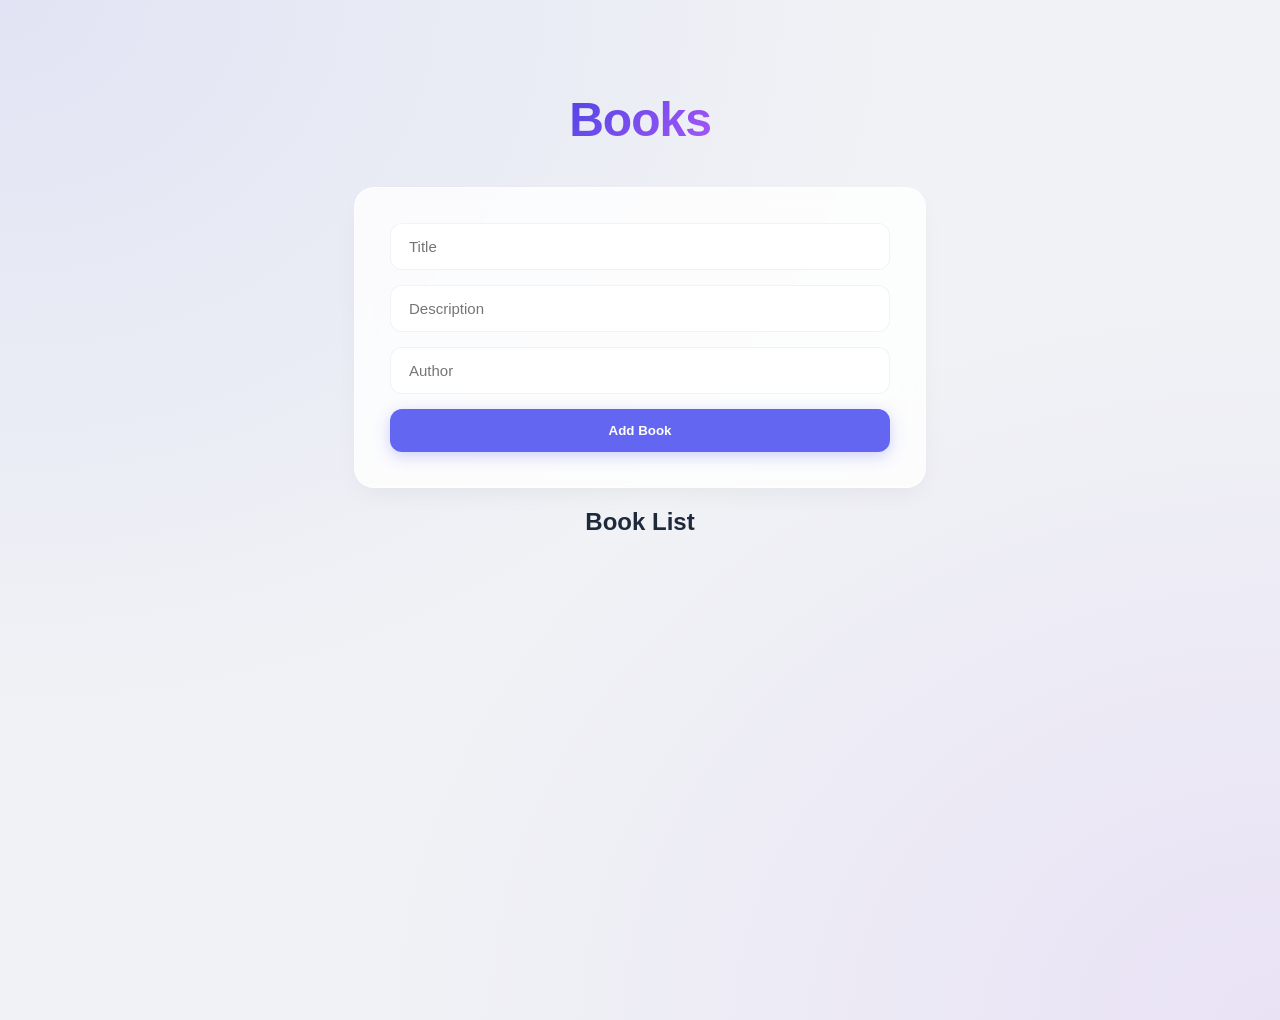
<file: target/classes/static/index.html>
<!DOCTYPE html>
<html lang="en">
<head>
    <meta charset="UTF-8">
    <link rel="stylesheet" href="style.css">

    <title>Books App</title>
</head>
<body>

<h1>Books</h1>

<form id="bookForm">
    <input type="text" id="title" placeholder="Title" required>
    <input type="text" id="description" placeholder="Description" required>
    <input type="text" id="author" placeholder="Author" required>
    <button type="submit">Add Book</button>
</form>

<h2>Book List</h2>
<ul id="bookList"></ul>

<script src="script.js"></script>
</body>
</html>
</file>
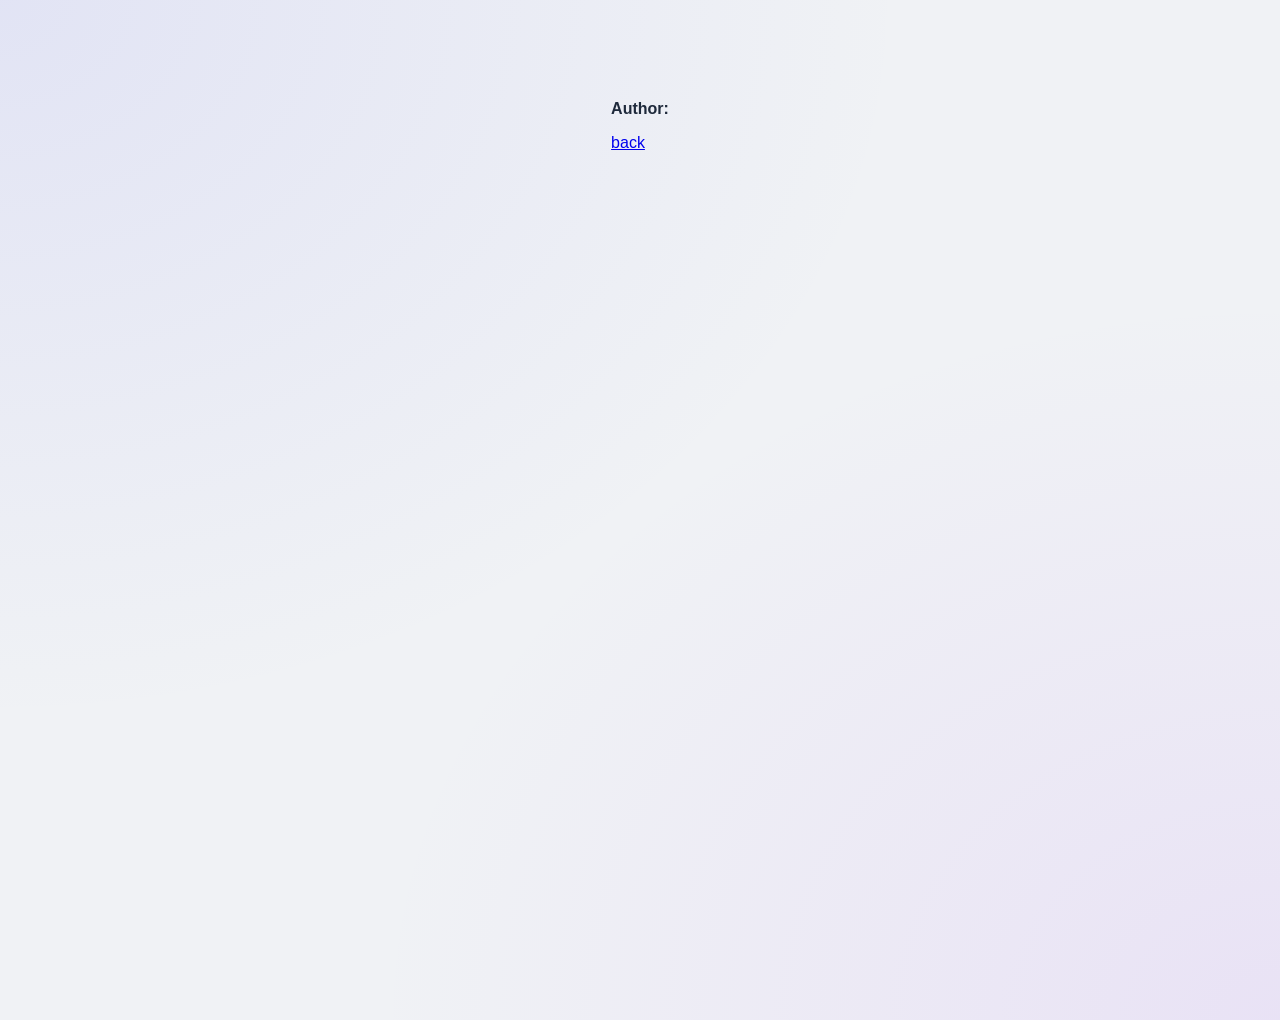
<file: target/classes/static/book.html>
<!DOCTYPE html>
<html>
<head>
    <title>Book Details</title>
    <link rel="stylesheet" href="style.css">
</head>
<body>

    <div class="book-details-container">
        <h1 id="title"></h1>

        <p>
            <b>Author:</b> <span id="author"></span>
        </p>

        <div id="description"></div>

        <a href="index.html" class="back-link">back</a>
    </div>

    <script src="book.js"></script>
</body>
</html>
</file>
<file: target/classes/static/style.css>
/* --- Об'єднані змінні --- */
:root {
    --primary: #6366f1;
    --primary-glow: rgba(99, 102, 241, 0.3);
    --danger: #ff4757;
    --bg: #f0f2f5;
    --glass: rgba(255, 255, 255, 0.8);
    --card-bg: #ffffff;
    --text-main: #1e293b;
    --text-muted: #64748b;
    --radius-lg: 20px;
    --radius-md: 12px;
    --shadow: 0 10px 25px -5px rgba(0, 0, 0, 0.05);
}

body {
    font-family: 'Plus Jakarta Sans', -apple-system, sans-serif;
    background: var(--bg);
    background-image: 
        radial-gradient(at 0% 0%, rgba(99, 102, 241, 0.1) 0px, transparent 50%),
        radial-gradient(at 100% 100%, rgba(168, 85, 247, 0.1) 0px, transparent 50%);
    color: var(--text-main);
    margin: 0;
    padding: 60px 20px;
    display: flex;
    flex-direction: column;
    align-items: center;
    min-height: 100vh;
}

h1 {
    font-size: 3rem;
    font-weight: 800;
    letter-spacing: -1px;
    background: linear-gradient(135deg, #4f46e5, #a855f7);
    -webkit-background-clip: text;
    -webkit-text-fill-color: transparent;
    margin-bottom: 40px;
}

/* --- Форма додавання (Glass Effect) --- */
#bookForm {
    background: var(--glass);
    backdrop-filter: blur(10px);
    border: 1px solid rgba(255, 255, 255, 0.5);
    padding: 35px;
    border-radius: var(--radius-lg);
    box-shadow: var(--shadow);
    width: 100%;
    max-width: 500px;
    display: flex;
    flex-direction: column;
    gap: 15px;
}

input, textarea {
    padding: 14px 18px;
    border: 1px solid rgba(0, 0, 0, 0.05);
    border-radius: var(--radius-md);
    font-size: 15px;
    background: rgba(255, 255, 255, 0.9);
    transition: all 0.3s cubic-bezier(0.4, 0, 0.2, 1);
}

input:focus, textarea:focus {
    outline: none;
    border-color: var(--primary);
    box-shadow: 0 0 0 4px var(--primary-glow);
    transform: translateY(-2px);
}

button {
    cursor: pointer;
    padding: 14px 24px;
    border: none;
    border-radius: var(--radius-md);
    font-weight: 700;
    transition: all 0.2s ease;
}

#bookForm button {
    background: var(--primary);
    color: white;
    box-shadow: 0 4px 15px var(--primary-glow);
}

#bookForm button:hover {
    filter: brightness(1.1);
    transform: scale(1.02);
}

/* --- Сітка книг --- */
#books {
    display: grid;
    grid-template-columns: repeat(auto-fill, minmax(320px, 1fr));
    gap: 25px;
    width: 100%;
    max-width: 1100px;
    margin-top: 60px;
}

.book-card {
    background: var(--card-bg);
    padding: 28px;
    border-radius: var(--radius-lg);
    box-shadow: var(--shadow);
    border: 1px solid rgba(0, 0, 0, 0.02);
    display: flex;
    flex-direction: column;
    transition: all 0.4s cubic-bezier(0.175, 0.885, 0.32, 1.275);
    animation: fadeIn 0.5s ease backwards;
}

.book-card:hover {
    transform: translateY(-8px);
    box-shadow: 0 20px 40px rgba(0, 0, 0, 0.1);
}

.book-card h3 {
    margin: 0 0 6px 0;
    font-size: 1.4rem;
    color: #0f172a;
}

.book-card .author {
    color: var(--primary);
    font-weight: 600;
    font-size: 0.95rem;
    margin-bottom: 12px;
}

.book-card .actions {
    margin-top: auto;
    padding-top: 20px;
    display: flex;
    gap: 12px;
}

.btn-edit { background: #f1f5f9; color: var(--text-main); flex: 1; }
.btn-delete { background: #fff1f2; color: var(--danger); flex: 1; }

.btn-edit:hover { background: #e2e8f0; }
.btn-delete:hover { background: #ffe4e6; }

/* --- Модальні вікна --- */
.modal {
    display: none; /* Змінюй на flex в JS для центрування */
    position: fixed;
    inset: 0;
    background: rgba(15, 23, 42, 0.3);
    backdrop-filter: blur(8px);
    z-index: 1000;
    align-items: center;
    justify-content: center;
}

.modal-content {
    background: white;
    padding: 40px;
    width: 90%;
    max-width: 450px;
    border-radius: 28px;
    box-shadow: 0 25px 50px -12px rgba(0,0,0,0.2);
    display: flex;
    flex-direction: column;
    gap: 18px;
    animation: slideUp 0.4s cubic-bezier(0.175, 0.885, 0.32, 1.275);
}

/* --- Анімації --- */
@keyframes fadeIn {
    from { opacity: 0; transform: scale(0.9); }
    to { opacity: 1; transform: scale(1); }
}

@keyframes slideUp {
    from { opacity: 0; transform: translateY(30px) scale(0.95); }
    to { opacity: 1; transform: translateY(0) scale(1); }
}

.book {
    border: 1px solid #ccc;
    padding: 10px;
    margin: 10px 0;
    display: flex;
    gap: 10px;
    align-items: center;
}

.book img {
    border-radius: 5px;
}
</file>
